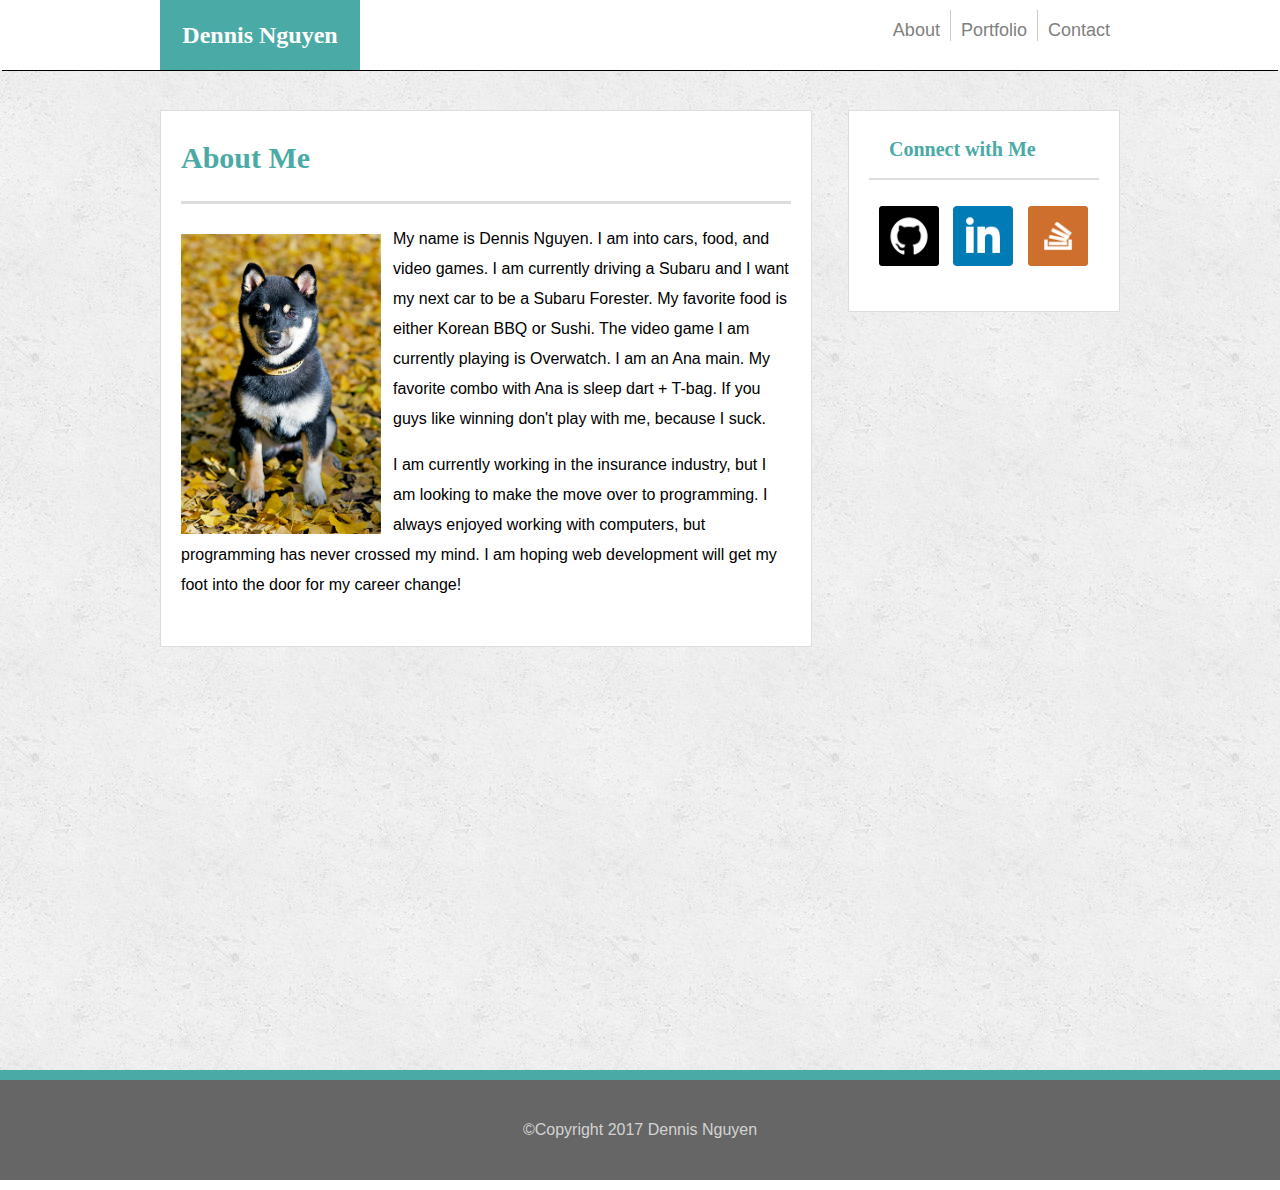
<file: index.html>
<!DOCTYPE html>
<html>

<head>
    <meta name="viewport" content="width=device-width, initial-scale=1.0">
    <title>Dennis' Portfolio</title>
    <!--     <link rel="stylesheet" type="text/css" href="assets/css/reset.css"> -->
    <link rel="stylesheet" type="text/css" href="assets/css/style.css">
</head>

<body>
    <div class="header">
        <header>
            <div class="toSize">
                <div class="myName"><strong>Dennis Nguyen</strong></div>
                <ul class="navContent">
                    <li><a href="contact.html">Contact</a></li>
                    <li class="divider"><a href="portfolio.html">Portfolio</a></li> 
                    <li><a href="index.html">About</a></li>
                </ul>
            </div>
        </header>
    </div>
    <div class="fPage">
        <section class="main">
            <div class="mainContent">
                <h1>About Me</h1>
                <img class="aboutPhoto" src="assets/images/shiba.jpg" alt="picture of a shiba-inu">
                <p class="myPara">My name is Dennis Nguyen. I am into cars, food, and video games. I am currently driving a Subaru and I want my next car to be a Subaru Forester. My favorite food is either Korean BBQ or Sushi. The video game I am currently playing is Overwatch. I am an Ana main. My favorite combo with Ana is sleep dart + T-bag. If you guys like winning don't play with me, because I suck.</p>
                <p class="myPara">I am currently working in the insurance industry, but I am looking to make the move over to programming. I always enjoyed working with computers, but programming has never crossed my mind. I am hoping web development will get my foot into the door for my career change!</p>
            </div>
        </section>
        <section class="side">
            <div class="mainContent">
                <h2>Connect with Me</h2>
                <div class="icon">
                    <a href="https://github.com/dennis-nguyen" target="_blank"><img src="assets/images/github.png" alt="github logo"></a>
                </div>
                <div class="icon">
                    <a href="http://www.linkedin.com/in/dennis-nguyen-dev" target="_blank"><img src="assets/images/linkedin.png" alt="linkedin logo"></a>
                </div>
                <div class="icon">
                    <a href="http://stackexchange.com/users/10088328/dennisnguyen" target="_blank"><img src="assets/images/stackoverflow.png" alt="stackoverflow logo"></a>
                </div>
            </div>
        </section>
    </div>
    <footer class="footer1">©Copyright 2017 Dennis Nguyen</footer>
</body>

</html>
</file>
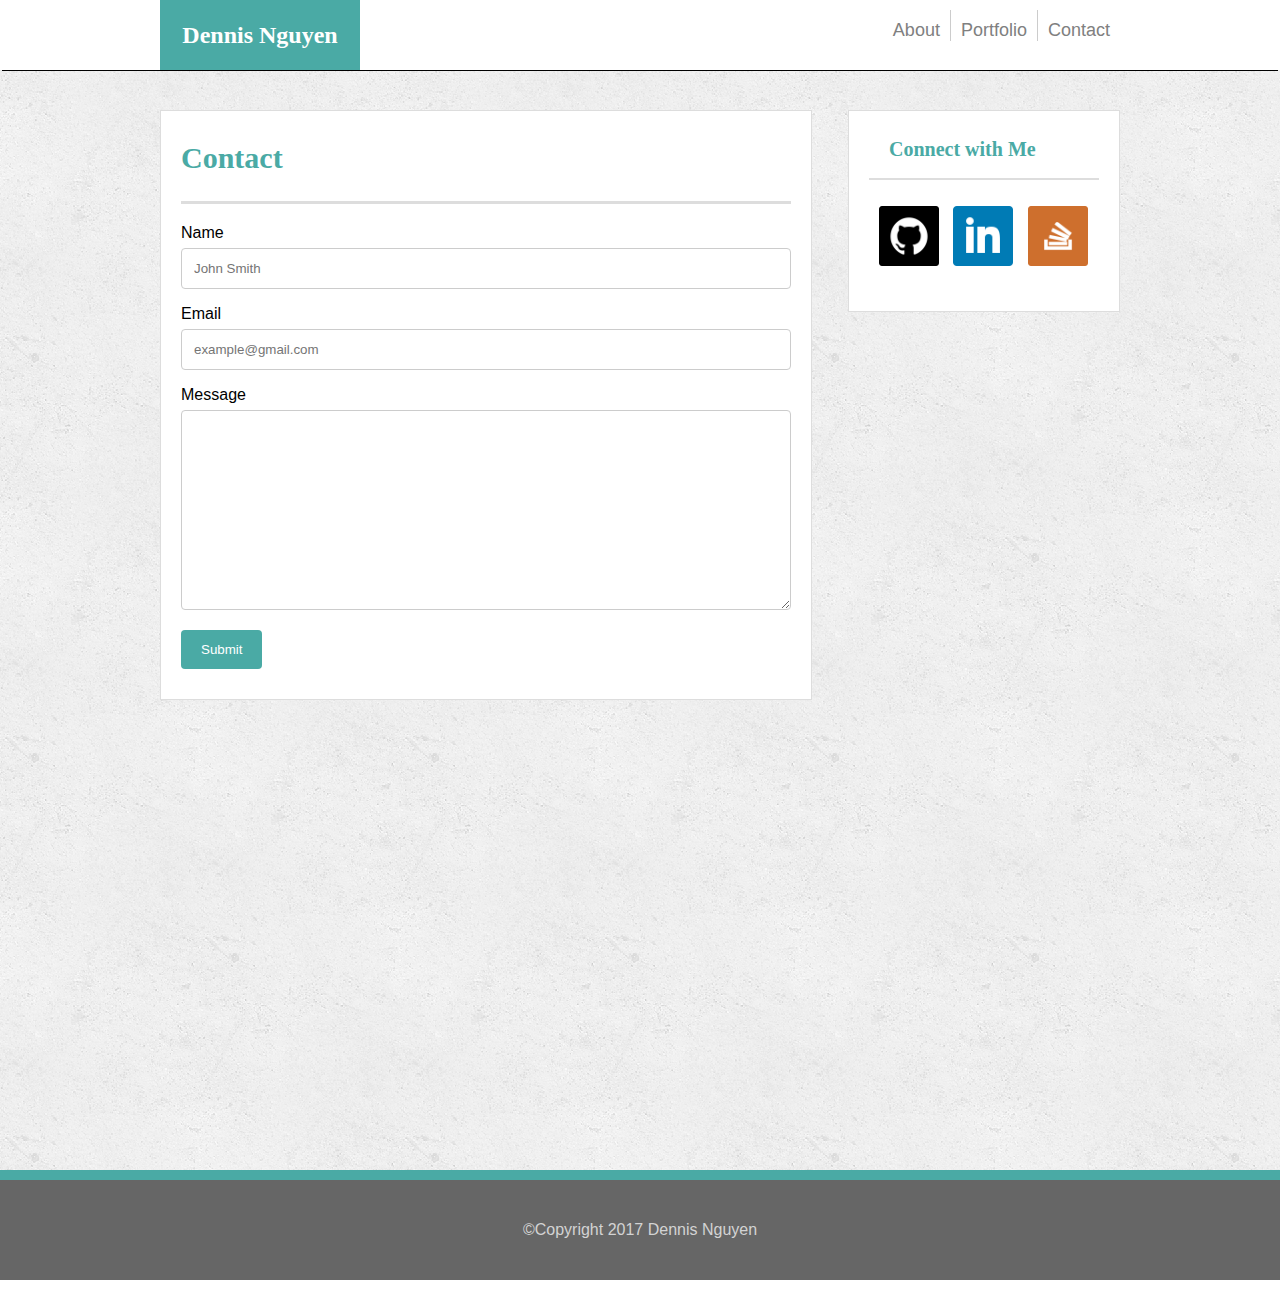
<file: contact.html>
<!DOCTYPE html>
<html>

<head>
    <meta name="viewport" content="width=device-width, initial-scale=1.0">
    <title>Dennis' Portfolio</title>
    <!--     <link rel="stylesheet" type="text/css" href="assets/css/reset.css"> -->
    <link rel="stylesheet" type="text/css" href="assets/css/style.css">
</head>

<body>
    <div class="header">
        <header>
            <div class="toSize">
                <div class="myName"><strong>Dennis Nguyen</strong></div>
                <ul class="navContent">
                    <li><a href="contact.html">Contact</a></li>
                    <li class="divider"><a href="portfolio.html">Portfolio</a></li>
                    <li><a href="index.html">About</a></li>
                </ul>
            </div>
        </header>
    </div>
    <div class="fPage">
        <section class="main">
            <div class="mainContent">
                <h1>Contact</h1>
                <form action="#">
                    <label for="name">Name</label>
                    <input type="text" id="name" name="name" placeholder="John Smith">
                    <label for="email">Email</label>
                    <input type="text" id="email" name="email" placeholder="example@gmail.com">
                    <label for="message">Message</label>
                    <textarea id="message" name="message" style="height:200px"></textarea>
                    <input type="submit" value="Submit">
                </form>
            </div>
        </section>
        <section class="side">
            <div class="mainContent">
                <h2>Connect with Me</h2>
                <div class="icon">
                    <a href="https://github.com/dennis-nguyen" target="_blank"><img src="assets/images/github.png" alt="github logo"></a>
                </div>
                <div class="icon">
                    <a href="http://www.linkedin.com/in/dennis-nguyen-dev" target="_blank"><img src="assets/images/linkedin.png" alt="linkedin logo"></a>
                </div>
                <div class="icon">
                    <a href="http://stackexchange.com/users/10088328/dennisnguyen" target="_blank"><img src="assets/images/stackoverflow.png" alt="stackoverflow logo"></a>
                </div>
            </div>
        </section>
    </div>
    <footer class="footer3">©Copyright 2017 Dennis Nguyen</footer>
</body>

</html>
</file>
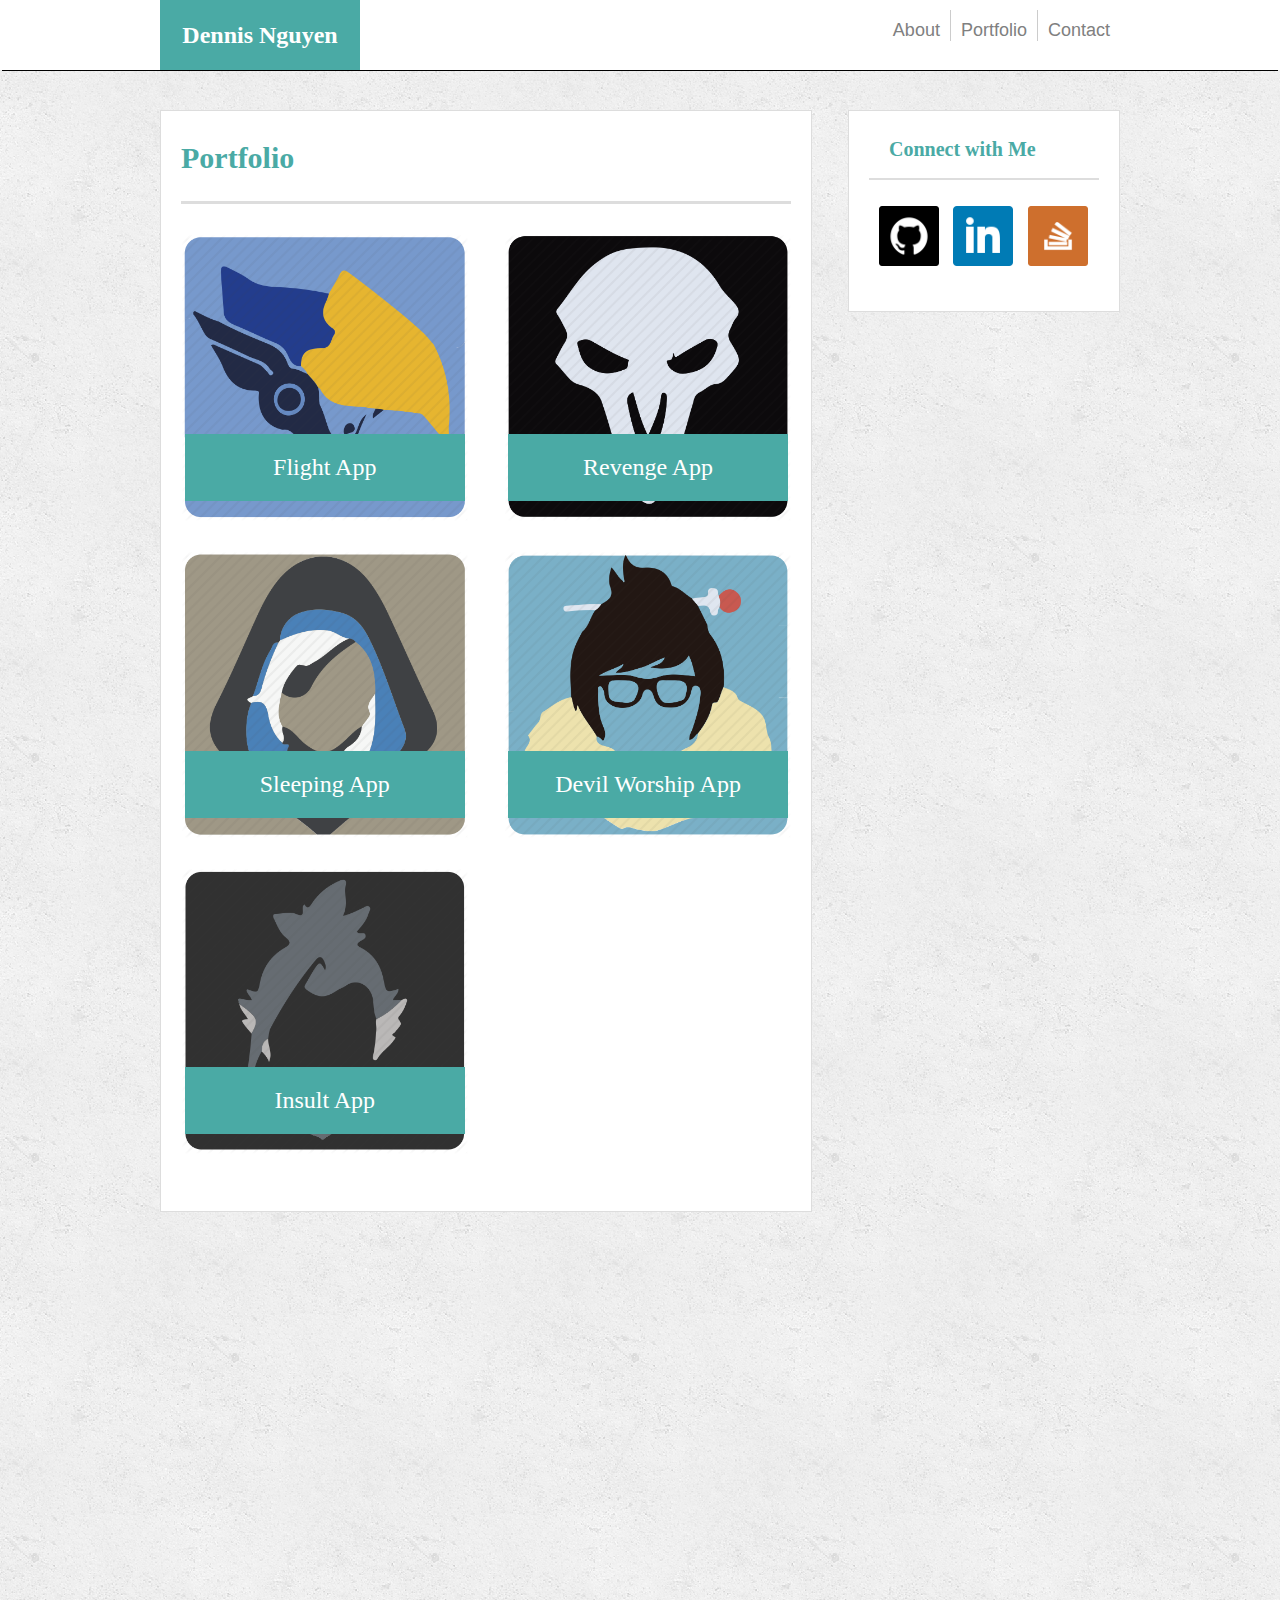
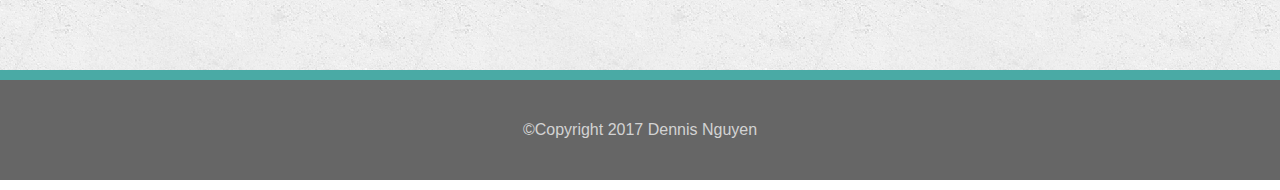
<file: portfolio.html>
<!DOCTYPE html>
<html>

<head>
    <meta name="viewport" content="width=device-width, initial-scale=1.0">
    <title>Dennis' Portfolio</title>
    <!--     <link rel="stylesheet" type="text/css" href="assets/css/reset.css"> -->
    <link rel="stylesheet" type="text/css" href="assets/css/style.css">
</head>

<body>
    <div class="header">
        <header>
            <div class="toSize">
                <div class="myName"><strong>Dennis Nguyen</strong></div>
                <ul class="navContent">
                    <li><a href="contact.html">Contact</a></li>
                    <li class="divider"><a href="portfolio.html">Portfolio</a></li>
                    <li><a href="index.html">About</a></li>
                </ul>
            </div>
        </header>
    </div>
    <div class="fPage">
        <section class="mainPortfolio">
            <div class="mainContent">
                <h1>Portfolio</h1>
                <a href="#">
                    <div class="portPicsLeft">
                        <img class="portpic" src="assets/images/pharah.png" alt="pharah logo">
                        <div class="banner">Flight App</div>
                    </div>
                </a>
                <a href="#">
                    <div class="portPicsRight">
                        <img src="assets/images/reaper.png" alt="reaper logo">
                        <div class="banner">Revenge App</div>
                    </div>
                </a>
                <a href="#">
                    <div class="portPicsLeft">
                        <img src="assets/images/ana.png" alt="ana logo">
                        <div class="banner">Sleeping App</div>
                    </div>
                </a>
                <a href="#">
                    <div class="portPicsRight">
                        <img src="assets/images/mei.png" alt="mei logo">
                        <div class="banner">Devil Worship App</div>
                    </div>
                </a>
                <a href="#">
                    <div class="portPicsLeft">
                        <img src="assets/images/hanzo.png" alt="damn hanzo mains">
                        <div class="banner">Insult App</div>
                    </div>
                </a>
            </div>
        </section>
        <section class="side sidePort">
            <div class="mainContent">
                <h2 class="portsideTitle">Connect with Me</h2>
                <div class="icon portIcon">
                    <a href="https://github.com/dennis-nguyen" target="_blank"><img src="assets/images/github.png" alt="github logo"></a>
                </div>
                <div class="icon portIcon">
                    <a href="http://www.linkedin.com/in/dennis-nguyen-dev" target="_blank"><img src="assets/images/linkedin.png" alt="linkedin logo"></a>
                </div>
                <div class="icon portIcon">
                    <a href="http://stackexchange.com/users/10088328/dennisnguyen" target="_blank"><img src="assets/images/stackoverflow.png" alt="stackoverflow logo"></a>
                </div>
            </div>
        </section>
    </div>
    <footer class="footer2">©Copyright 2017 Dennis Nguyen</footer>
</body>

</html>
</file>
<file: assets/css/style.css>
ul {
    list-style-type: none;
    margin: 0;
    padding: 0;
    overflow: hidden;
    background-color: white;
}

li {
    float: right;
    margin-top: 20px;
    margin-bottom: 20px;
}

li a {
    display: block;
    color: grey;
    text-align: center;
    text-decoration: none;
    margin-top: 10px;
    font-size: 18px;
    font-family: Arial, 'Helvetica Neue', Helvetica, sans-serif;
    padding-left: 10px;
    padding-right: 10px;
}

.myName {
    float: left;
    width: 200px;
    background-color: #4aaaa5;
    text-align: center;
    height: 85px;
    margin-top: -5px;
    line-height: 100px;
    color: white;
    font-size: 24px;
}

header {
    background-color: white;
    -webkit-box-shadow: 0 3px 0px -2px #000000;
    -moz-box-shadow: 0 3px 0px -2px #000000;
    box-shadow: 0 3px 0px -2px #000000;
    font-family: Georgia, Times, "Times New Roman", serif;
    margin-top: -10px;
    height: 80px;
}

.fPage {
    width: 960px;
    margin: 0 auto -50px;
    min-height: 100%;
    margin-bottom: 100px;
}

.main {
    width: 650px;
    height: auto;
    background-color: white;
    margin-top: 40px;
    float: left;
    overflow: auto;
    padding-bottom: 30px;
    border: solid #dddddd 1px;
}

.mainPortfolio {
    width: 650px;
    height: 1100px;
    background-color: white;
    margin-top: 40px;
    float: left;
    min-height: 100%;
    border: solid #dddddd 1px;
}

.side {
    width: 270px;
    height: 200px;
    background-color: white;
    float: left;
    margin-left: 36px;
    margin-top: 40px;
    border: solid #dddddd 1px;
}

.mainContent {
    padding-left: 20px;
    padding-right: 20px;
    padding-top: 10px;
}

h1 {
    color: #4aaaa5;
    font-family: Georgia, Times, "Times New Roman", serif;
    font-size: 30px;
    border-bottom: 3px solid #dddddd;
    height: 60px;
}

h2 {
    color: #4aaaa5;
    font-family: Georgia, Times, "Times New Roman", serif;
    font-size: 20px;
    padding-left: 20px;
    border-bottom: 2px solid #dddddd;
    height: 40px;
}

.toSize {
    margin: 0 auto;
    width: 960px;
}

body {
    width: 100%;
    background-image: url("../images/background.png");
    margin: 0 0 100px;
    min-height: 100%;
}

.footer1 {
    text-align: center;
    background-color: #666666;
    color: lightgrey;
    line-height: 100px;
    border-top: 10px solid #4aaaa5;
    width: 100%;
    margin-top: 100px;
    height: 100px;
    bottom: 0px;
}

.footer2 {
    text-align: center;
    background-color: #666666;
    color: lightgrey;
    line-height: 100px;
    border-top: 10px solid #4aaaa5;
    width: 100%;
    margin-top: 700px;
    height: 100px;
    bottom: 0px;
}

.footer3 {
    text-align: center;
    background-color: #666666;
    color: lightgrey;
    line-height: 100px;
    border-top: 10px solid #4aaaa5;
    width: 100%;
    margin-top: 200px;
    height: 100px;
    bottom: 0px;
}

html,
body {
    height: 100%;
    margin: 0;
    font-family: Arial, 'Helvetica Neue', Helvetica, sans-serif;
}

img {
    max-width: 100%;
    max-height: 100%;
    float: left;
    padding-right: 12px;
}

.portPicsLeft {
    padding-top: 10px;
    height: auto;
    width: 47%;
    float: left;
    display: inline-block;
    padding-bottom: 20px;
    position: relative;
    margin: auto;
}

.portPicsRight {
    padding-top: 10px;
    height: auto;
    width: 47%;
    float: right;
    display: inline-block;
    padding-bottom: 20px;
    position: relative;
    margin: auto;
}

.aboutPhoto {
    height: auto;
    width: 200px;
    display: inline-block;
    padding-top: 10px;
}

.square {
    height: 75px;
    width: 75px;
}

.myPara {
    line-height: 30px;
}

.icon {
    height: auto;
    width: 60px;
    display: inline-block;
    padding-top: 10px;
    padding-left: 10px;
}

.banner {
    background-color: #4aaaa5;
    width: 97.5%;
    margin-left: 4px;
    padding-top: 20px;
    padding-bottom: 20px;
    position: absolute;
    bottom: 0;
    margin-bottom: 40px;
    text-align: center;
    color: white;
    font-family: Georgia, Times, "Times New Roman", serif;
    font-size: 24px;
}

input[type=text],
select,
textarea {
    width: 100%;
    padding: 12px;
    border: 1px solid #ccc;
    border-radius: 4px;
    box-sizing: border-box;
    margin-top: 6px;
    margin-bottom: 16px;
    resize: vertical
}

input[type=submit] {
    background-color: #4aaaa5;
    color: white;
    padding: 12px 20px;
    border: none;
    border-radius: 4px;
    cursor: pointer;
}

.divider {
    border-right: 1px solid #cccccc;
    border-left: 1px solid #cccccc;
}

.navContent {
    float: right;
}

/*MEDIA SCREEN 980 PX*/

@media screen and (max-width: 980px) {
    .navContent {
        width: 33%;
    }
    .main {
        width: 60%;
    }
    li {
        width: 33%;
        display: inline-block;
    }
    .side {
        width: 34%;
    }
    .icon {
        width: 26%;
    }
    .aboutPhoto {
        width: 100%;
    }
    .fPage {
        width: 90%;
    }
    .toSize {
        width: 90%;
    }
    .footer1 {
        margin-top: 500px;
    }
    .footer2 {
        margin-top: 1800px;
    }
    .footer3 {
        margin-top: 0px;
    }
    .mainPortfolio {
        width: 60%;
        height: 2710px;
    }
    .sidePort {
        width: 34%;
    }
    .portIcon {
        width: 26%;
    }
    .portsideTitle {
        padding-left: 0px;
    }
    .portPicsLeft {
        width: 100%;
    }
    .portPicsRight {
        width: 100%;
    }
    .banner {
        width: 97.3%;
        margin-left: 7px;
    }
    li a {
        padding-left: 0px;
        padding-right: 0px;
    }
}


/*MEDIA SCREEN 768 PX*/

@media screen and (max-width: 768px) {
    .main {
        width: 100%;
    }
    .aboutPhoto {
        width: 35%;
    }
    .fPage {
        width: 95%;
    }
    .toSize {
        width: 95%;
    }
    .icon {
        width: 10%;
    }
    .footer1 {
        margin-top: 100px;
    }
    .footer2 {
        margin-top: 900px;
    }
    .footer3 {
        margin-top: 200px;
    }
    .mainPortfolio {
        width: 100%;
        height: 1275px;
    }
    .side {
        width: 100%;
        margin-left: 0;
    }
    .sidePort {
        width: 100%;
    }
    .portIcon {
        width: 10%;
    }
    .portsideTitle {
        padding-left: 0px;
    }
    .portPicsLeft {
        width: 49%;
    }
    .portPicsRight {
        width: 49%;
    }
    .banner {
        width: 97.1%;
        margin-left: 6px;
    }
}


/*MEDIA SCREEN 640 PX*/

@media screen and (max-width: 640px) {
    .myName {
        width: 100%;
    }
    .main {
        width: 100%;
        margin-top: 100px;
    }
    .aboutPhoto {
        width: 590px;
    }
    .fPage {
        width:87%;
    }
    .toSize {
        width: 100%;
    }
    .footer1 {
        margin-top: 900px;
    }
    .footer2 {
        margin-top: 2300px;
    }
    .footer3 {
        margin-top: 200px;
    }
    .mainPortfolio {
        width: 100%;
        height: 2875px;
        margin-top: 100px;
    }
    .side {
        width: 100%;
        margin-left: 0;
    }
    .sidePort {
        width: 100%;
    }
    .portIcon {
        width: 60px;
    }
    .portsideTitle {
        padding-left: 0px;
    }
    .portPicsLeft {
        width: 100%;
        
    }
    .portPicsRight {
        width: 100%;
        
    }
    .banner {
        width: 96.8%;
        margin-left: 8px;
    }
    .navContent {
        clear: left;
        float: none;
        width: 100%;
    }
    li {
        width: 33%;
        display: inline-block;
    }
    li a {
        text-align: center;
        margin: 0;
    }
    header {
        position: static;
        width: 100%;
    }
}
</file>
